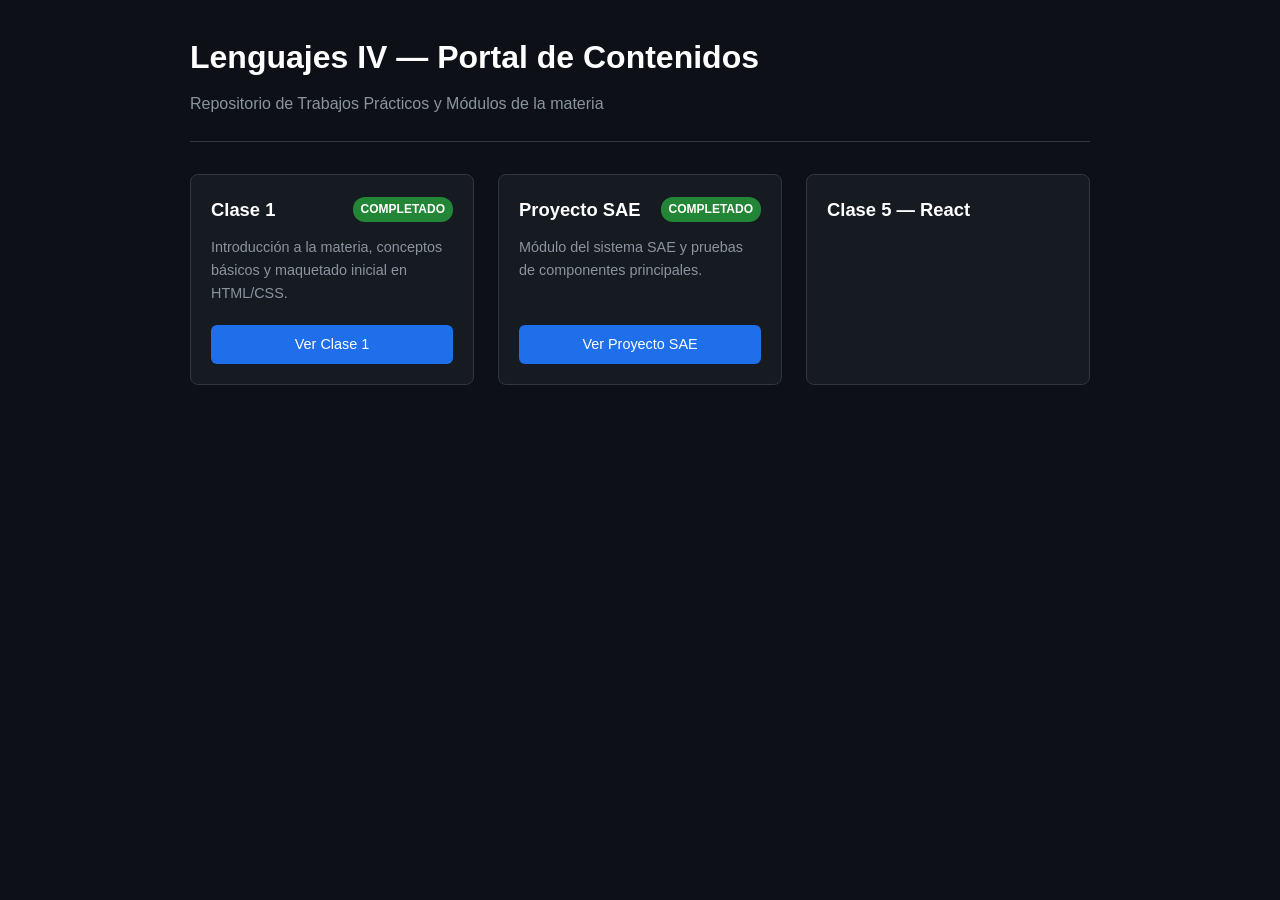
<file: index.html>
<!DOCTYPE html>
<html lang="es">
<head>
    <meta charset="UTF-8">
    <meta name="viewport" content="width=device-width, initial-scale=1.0">
    <title>Lenguajes IV - Índice de Trabajos Prácticos</title>
    <style>
        :root {
            --bg-color: #0d1117;
            --card-bg: #161b22;
            --border-color: #30363d;
            --text-main: #c9d1d9;
            --text-header: #ffffff;
            --accent-color: #58a6ff;
            --accent-hover: #1f6feb;
            --badge-done-bg: #238636;
            --badge-done-text: #ffffff;
            --badge-pending-bg: #9e6a03;
            --badge-pending-text: #ffffff;
        }

        * {
            box-sizing: border-box;
            margin: 0;
            padding: 0;
        }

        body {
            font-family: -apple-system, BlinkMacSystemFont, "Segoe UI", Roboto, Helvetica, Arial, sans-serif;
            background-color: var(--bg-color);
            color: var(--text-main);
            line-height: 1.6;
            padding: 2rem 1rem;
        }

        .container {
            max-width: 900px;
            margin: 0 auto;
        }

        header {
            border-bottom: 1px solid var(--border-color);
            padding-bottom: 1.5rem;
            margin-bottom: 2rem;
        }

        header h1 {
            color: var(--text-header);
            font-size: 2rem;
            margin-bottom: 0.5rem;
        }

        header p {
            color: #8b949e;
            font-size: 1rem;
        }

        .grid {
            display: grid;
            grid-template-columns: repeat(auto-fill, minmax(280px, 1fr));
            gap: 1.5rem;
        }

        .card {
            background-color: var(--card-bg);
            border: 1px solid var(--border-color);
            border-radius: 8px;
            padding: 1.25rem;
            display: flex;
            flex-direction: column;
            justify-content: space-between;
            transition: transform 0.2s ease, border-color 0.2s ease;
        }

        .card:hover {
            transform: translateY(-3px);
            border-color: var(--accent-color);
        }

        .card-header {
            display: flex;
            justify-content: space-between;
            align-items: center;
            margin-bottom: 0.75rem;
        }

        .card-title {
            color: var(--text-header);
            font-size: 1.15rem;
            font-weight: 600;
        }

        .badge {
            font-size: 0.75rem;
            padding: 0.2rem 0.5rem;
            border-radius: 12px;
            font-weight: bold;
            text-transform: uppercase;
        }

        .badge.completado {
            background-color: var(--badge-done-bg);
            color: var(--badge-done-text);
        }

        .badge.pendiente {
            background-color: var(--badge-pending-bg);
            color: var(--badge-pending-text);
        }

        .card-description {
            font-size: 0.9rem;
            color: #8b949e;
            margin-bottom: 1.25rem;
        }

        .card-link {
            display: inline-block;
            text-decoration: none;
            background-color: var(--accent-hover);
            color: #ffffff;
            text-align: center;
            padding: 0.5rem 1rem;
            border-radius: 6px;
            font-size: 0.9rem;
            font-weight: 500;
            transition: background-color 0.2s ease;
        }

        .card-link:hover {
            background-color: var(--accent-color);
            color: #0d1117;
        }

        footer {
            margin-top: 3rem;
            text-align: center;
            border-top: 1px solid var(--border-color);
            padding-top: 1.5rem;
            font-size: 0.85rem;
            color: #8b949e;
        }
    </style>
</head>
<body>

    <div class="container">
        <header>
            <h1>Lenguajes IV — Portal de Contenidos</h1>
            <p>Repositorio de Trabajos Prácticos y Módulos de la materia</p>
        </header>

        <main class="grid">
            <!-- Módulo / Clase 1 -->
            <article class="card">
                <div>
                    <div class="card-header">
                        <h2 class="card-title">Clase 1</h2>
                        <span class="badge completado">Completado</span>
                    </div>
                    <p class="card-description">Introducción a la materia, conceptos básicos y maquetado inicial en HTML/CSS.</p>
                </div>
                <a href="./clase_1_LIV.html" class="card-link">Ver Clase 1</a>
            </article>

            <!-- Proyecto SAE (Test) -->
            <article class="card">
                <div>
                    <div class="card-header">
                        <h2 class="card-title">Proyecto SAE</h2>
                        <span class="badge completado">Completado</span>
                    </div>
                    <p class="card-description">Módulo del sistema SAE y pruebas de componentes principales.</p>
                </div>
                <a href="./test/proyectosae/index.html" class="card-link">Ver Proyecto SAE</a>
            </article>

            <!-- Módulo React -->
            <article class="card">
                <div>
                    <div class="card-header">
                        <h2 class="card-title">Clase 5 — React</h2>
</file>
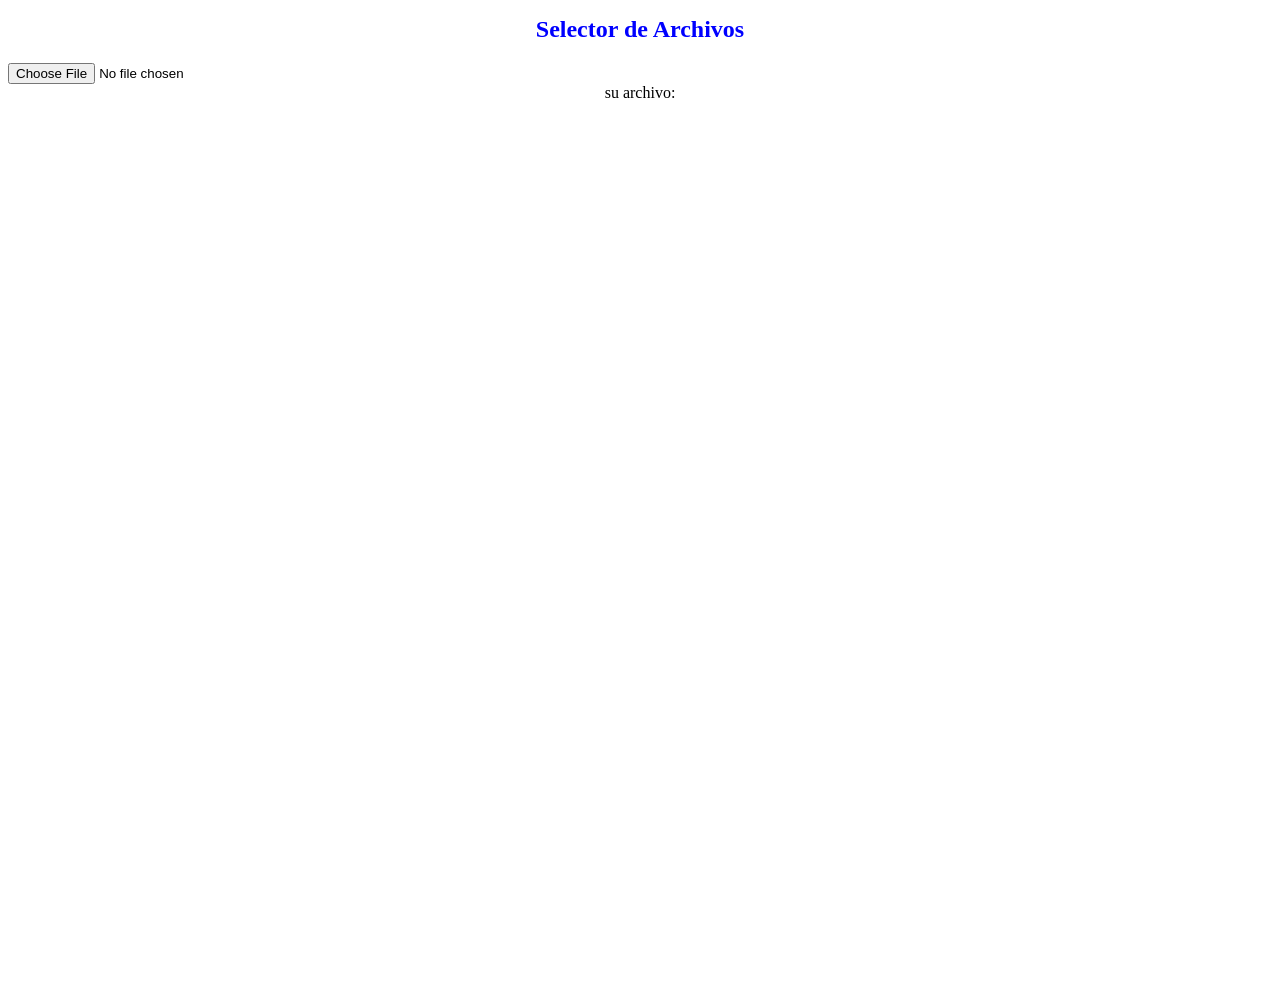
<file: Clase_3_LIV/index.html>
<!DOCTYPE html>
<html lang="en">
<head>
    <meta charset="UTF-8">
    <meta name="viewport" content="width=device-width, initial-scale=1.0">
    <title>selector de archivos</title>
    <link rel="stylesheet" href="styles.css">

</head>
<body>
    <div>
        <h1>Selector de Archivos</h1>
    </div>
    <div>
        <input type="file" id="archivo" style="display: 500px;" accept="image/*">
    </div>
    <div class="container">
    <div id="informacion"> su archivo:</div>
    </div>
    <script src="script.js"></script>
    
</body>
</html>
</file>
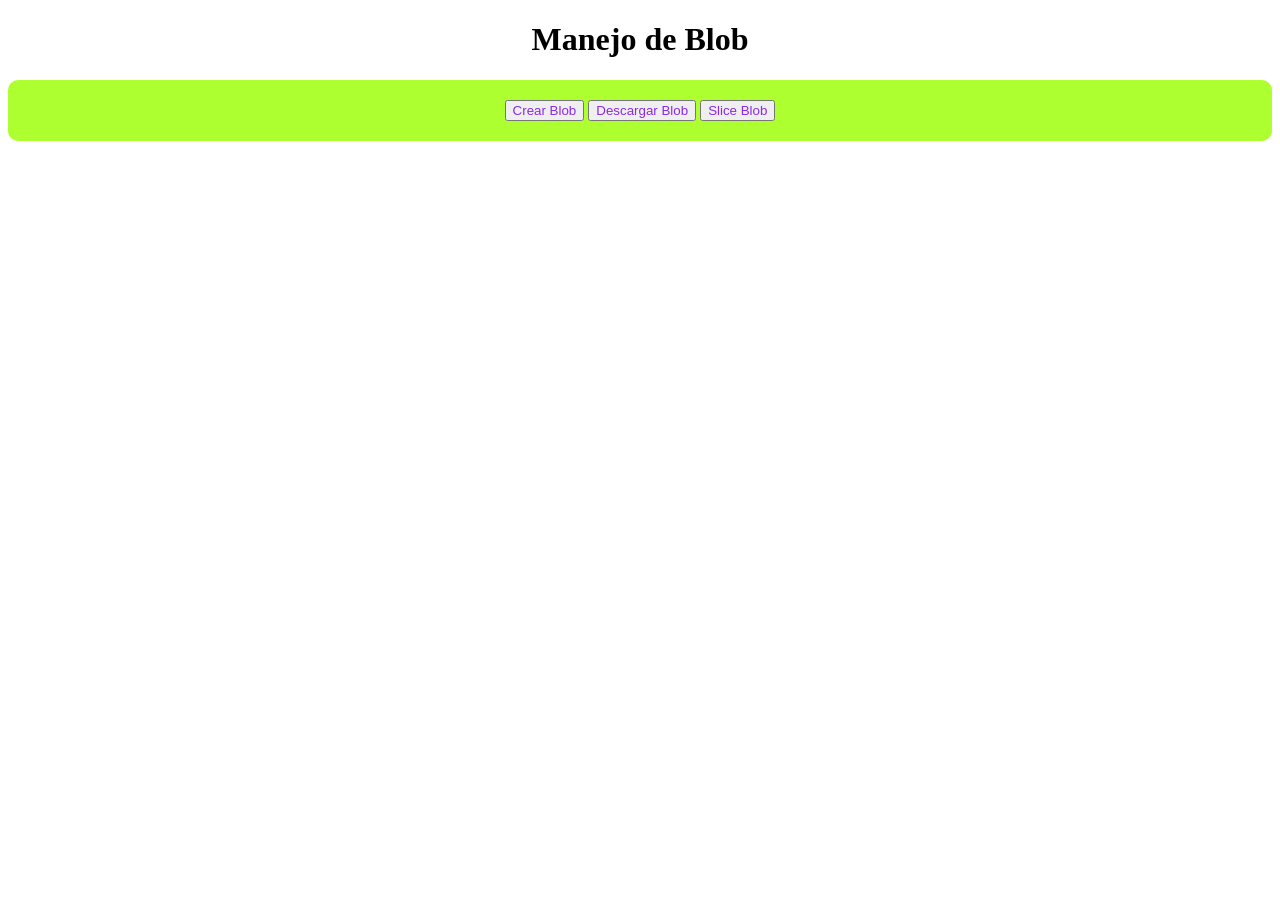
<file: Clase_4_LIV/index.html>
<!DOCTYPE html>
<html lang="en">
<head>
    <meta charset="UTF-8">
    <meta name="viewport" content="width=device-width, initial-scale=1.0">
    <title>Manejo de Blob</title>
    <link rel="stylesheet" href="styles.css">
</head>
<body>
    <div>
        <h1>Manejo de Blob</h1>
    </div>
    <div class="container">
        <button id="Crear" accept=".txt">Crear Blob</button>
        <button id="Descargar">Descargar Blob</button>
        <button id="Slice">Slice Blob</button>
    </div>
    <script src="script.js"></script>
</body>
</html>
</file>
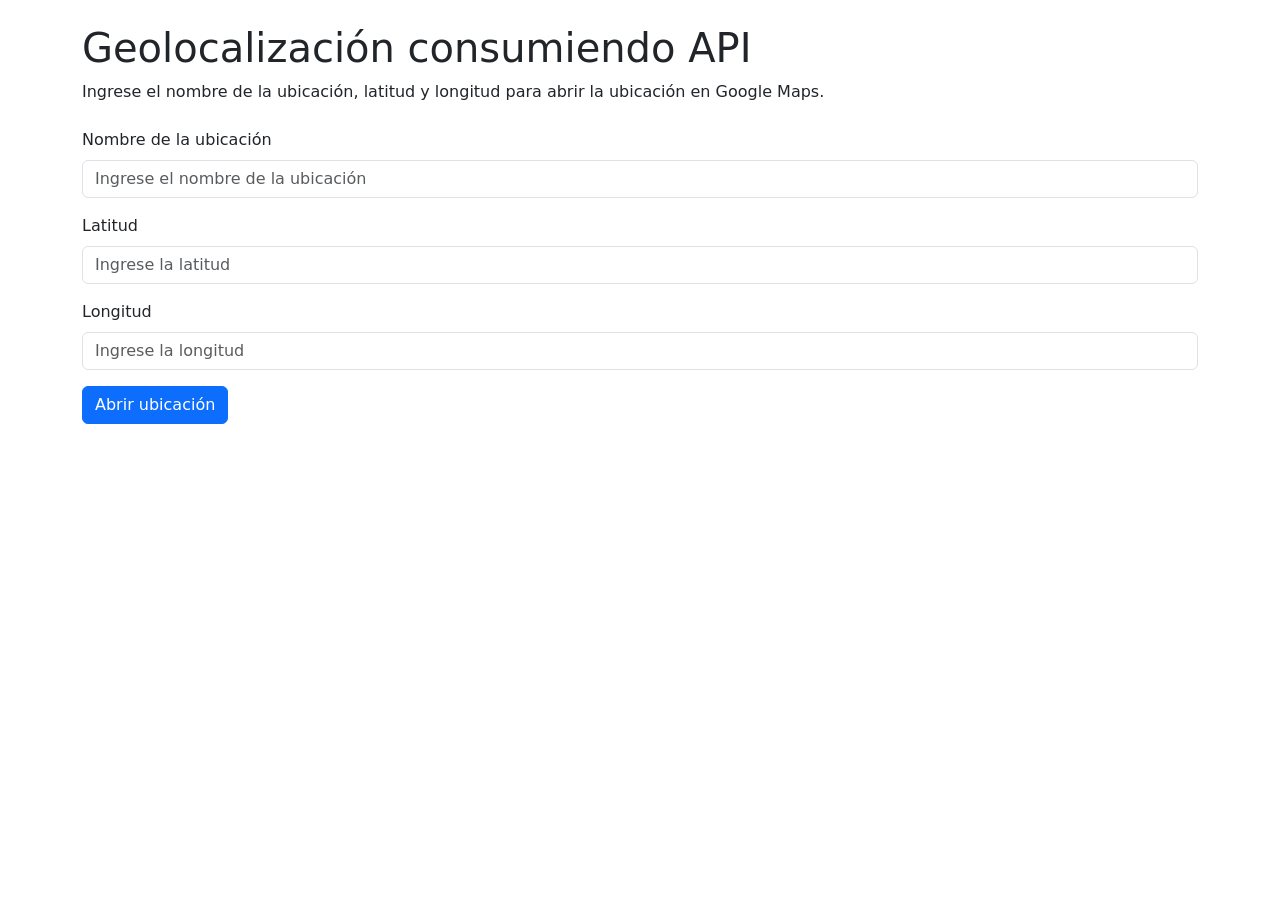
<file: clase_1_LIV.html>
<!DOCTYPE html>
<html lang="en">
<head>
    <meta charset="UTF-8">
    <meta name="viewport" content="width=device-width, initial-scale=1.0">
    <title>Geolocalización consumiendo API</title>
    <link href="https://cdn.jsdelivr.net/npm/bootstrap@5.3.8/dist/css/bootstrap.min.css" rel="stylesheet" integrity="sha384-sRIl4kxILFvY47J16cr9ZwB07vP4J8+LH7qKQnuqkuIAvNWLzeN8tE5YBujZqJLB" crossorigin="anonymous">
</head>
<body>
    <div class="container mt-4">
        <h1>Geolocalización consumiendo API</h1>
        <p>Ingrese el nombre de la ubicación, latitud y longitud para abrir la ubicación en Google Maps.</p>
    </div>
    <div class="container mt-4">
        <form id="formUbicacion">
            <div class="mb-3">
                <label for="nombreUbicacion" class="form-label">Nombre de la ubicación</label>
                <input type="text" class="form-control" id="nombreUbicacion" placeholder="Ingrese el nombre de la ubicación">
            </div>
            <div class="mb-3">
                <label for="latitud" class="form-label">Latitud</label>
                <input type="text" class="form-control" id="latitud" placeholder="Ingrese la latitud">
            </div>
            <div class="mb-3">
                <label for="longitud" class="form-label">Longitud</label>
                <input type="text" class="form-control" id="longitud" placeholder="Ingrese la longitud">
            </div>
            <button type="submit" class="btn btn-primary">Abrir ubicación</button>
        </form>
    </div>

    <script src="https://cdn.jsdelivr.net/npm/bootstrap@5.3.8/dist/js/bootstrap.bundle.min.js" integrity="sha384-FKyoEForCGlyvwx9Hj09JcYn3nv7wiPVlz7YYwJrWVcXK/BmnVDxM+D2scQbITxI" crossorigin="anonymous"></script>
    <script src="script.js"></script>
</body>
</html>
</file>
<file: Clase_3_LIV/styles.css>
.container{
    display: flex;
    flex-direction: row;
    align-items:left;
    justify-content: center;
    height: 100vh;
}
h1{
    text-align: center;
    color:blue;
    font-size: 24px;
    margin-bottom: 20px;
}
</file>
<file: Clase_4_LIV/styles.css>
h1 {text-align: center;}
.container {text-align: center; color: white; background-color: greenyellow; padding: 20px; border-radius: 10px;}
button { color: blueviolet; }
</file>
